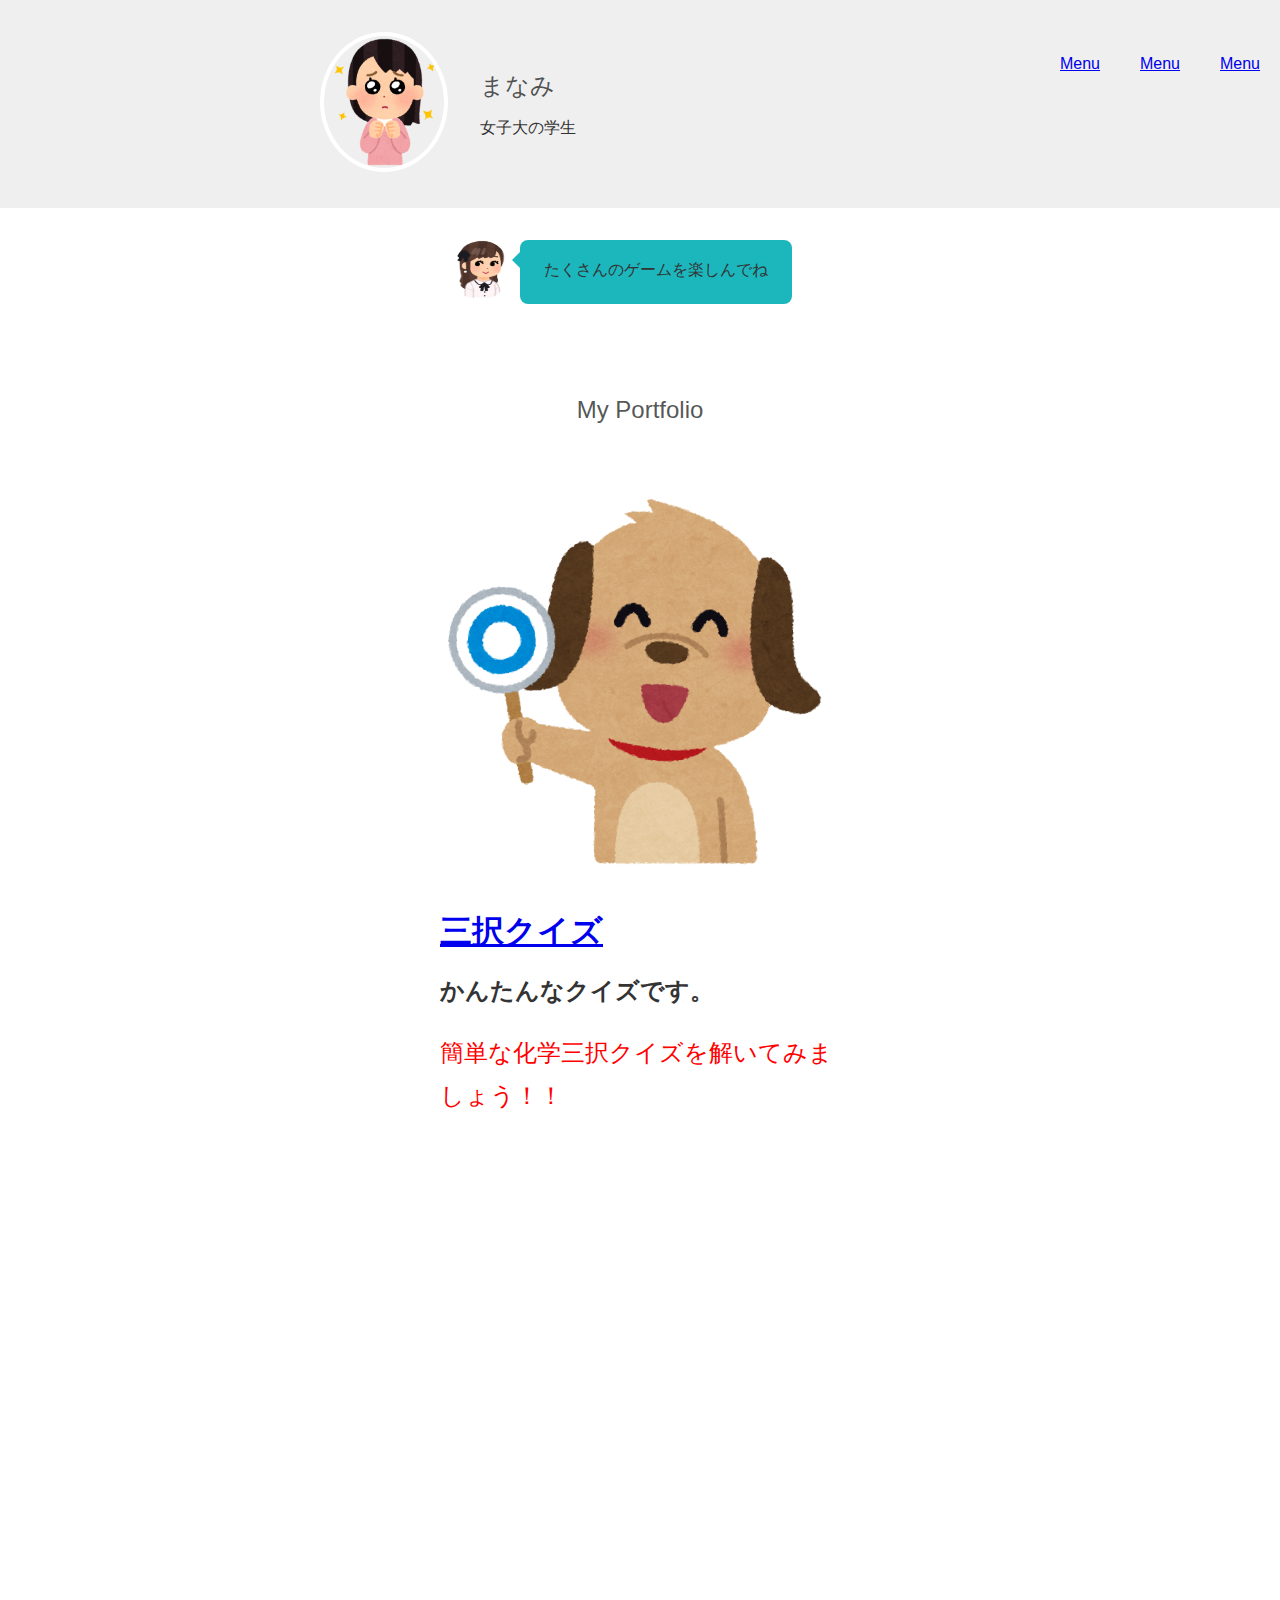
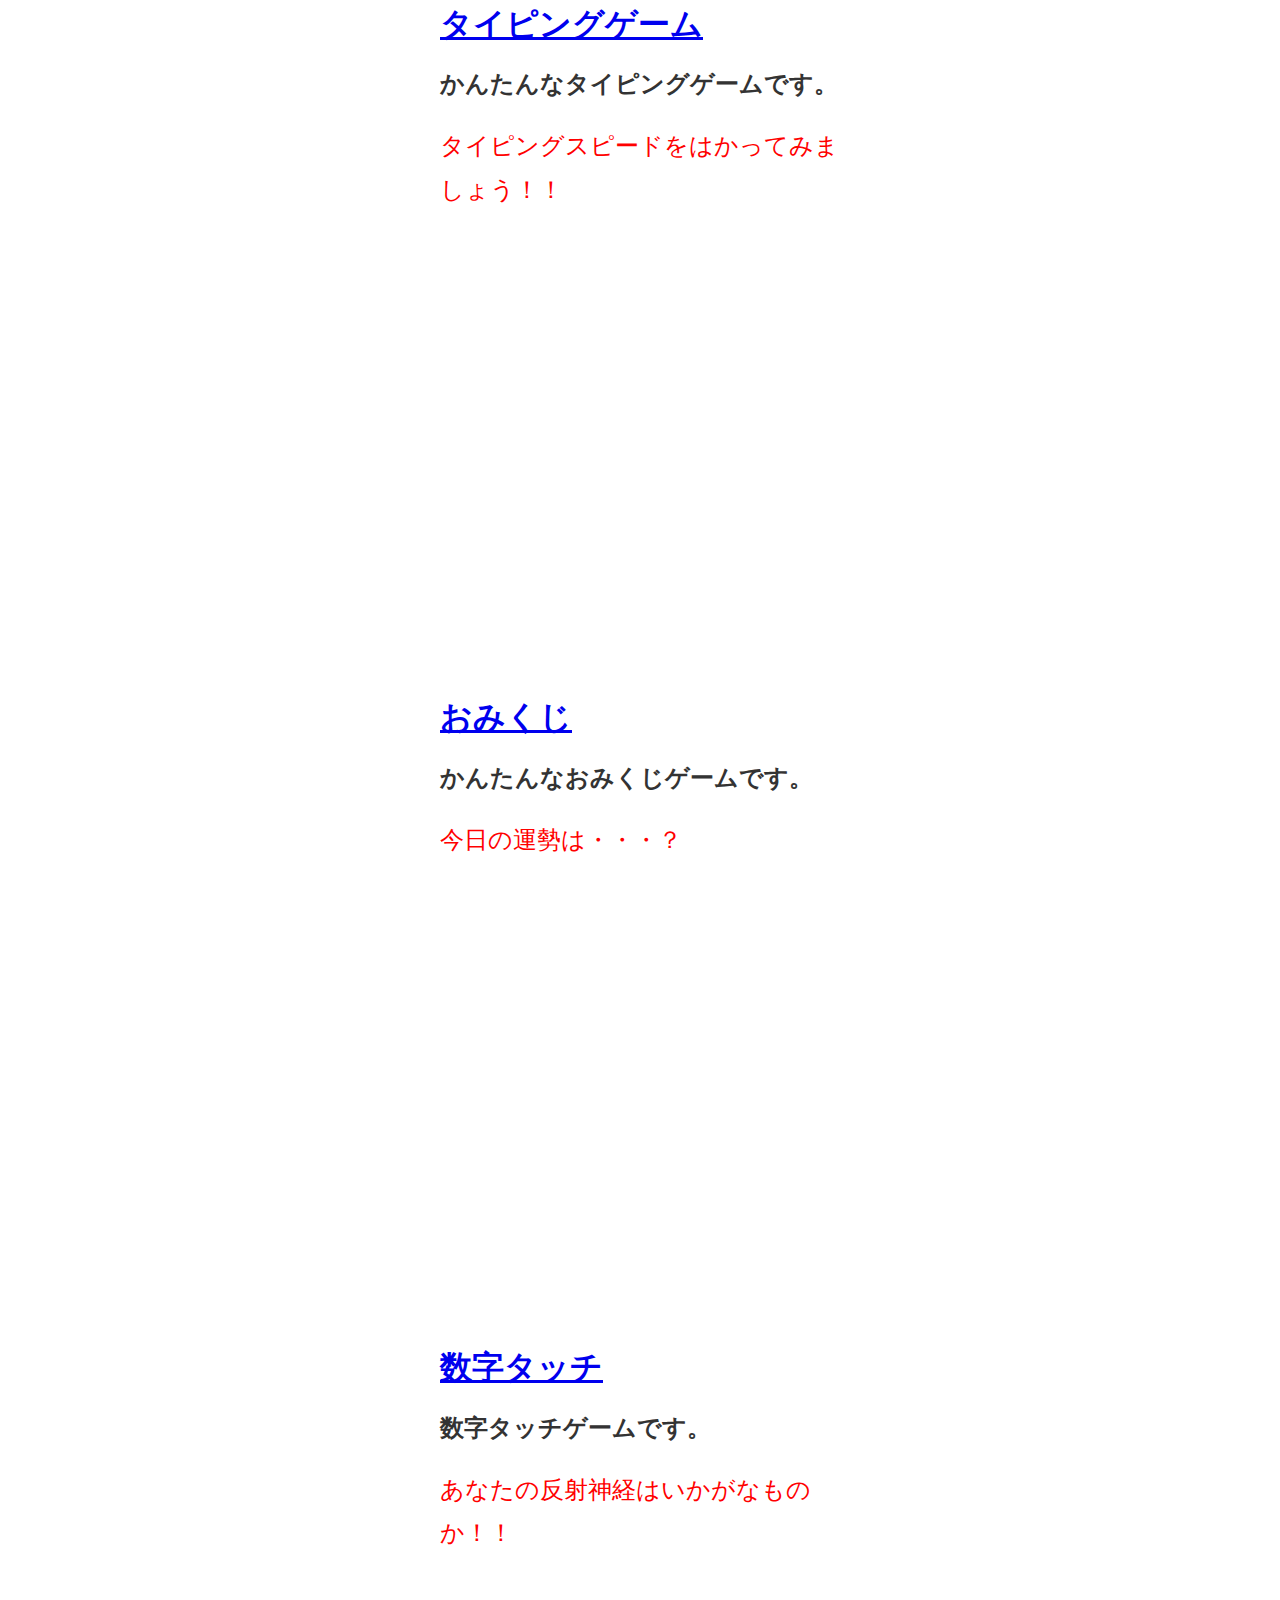
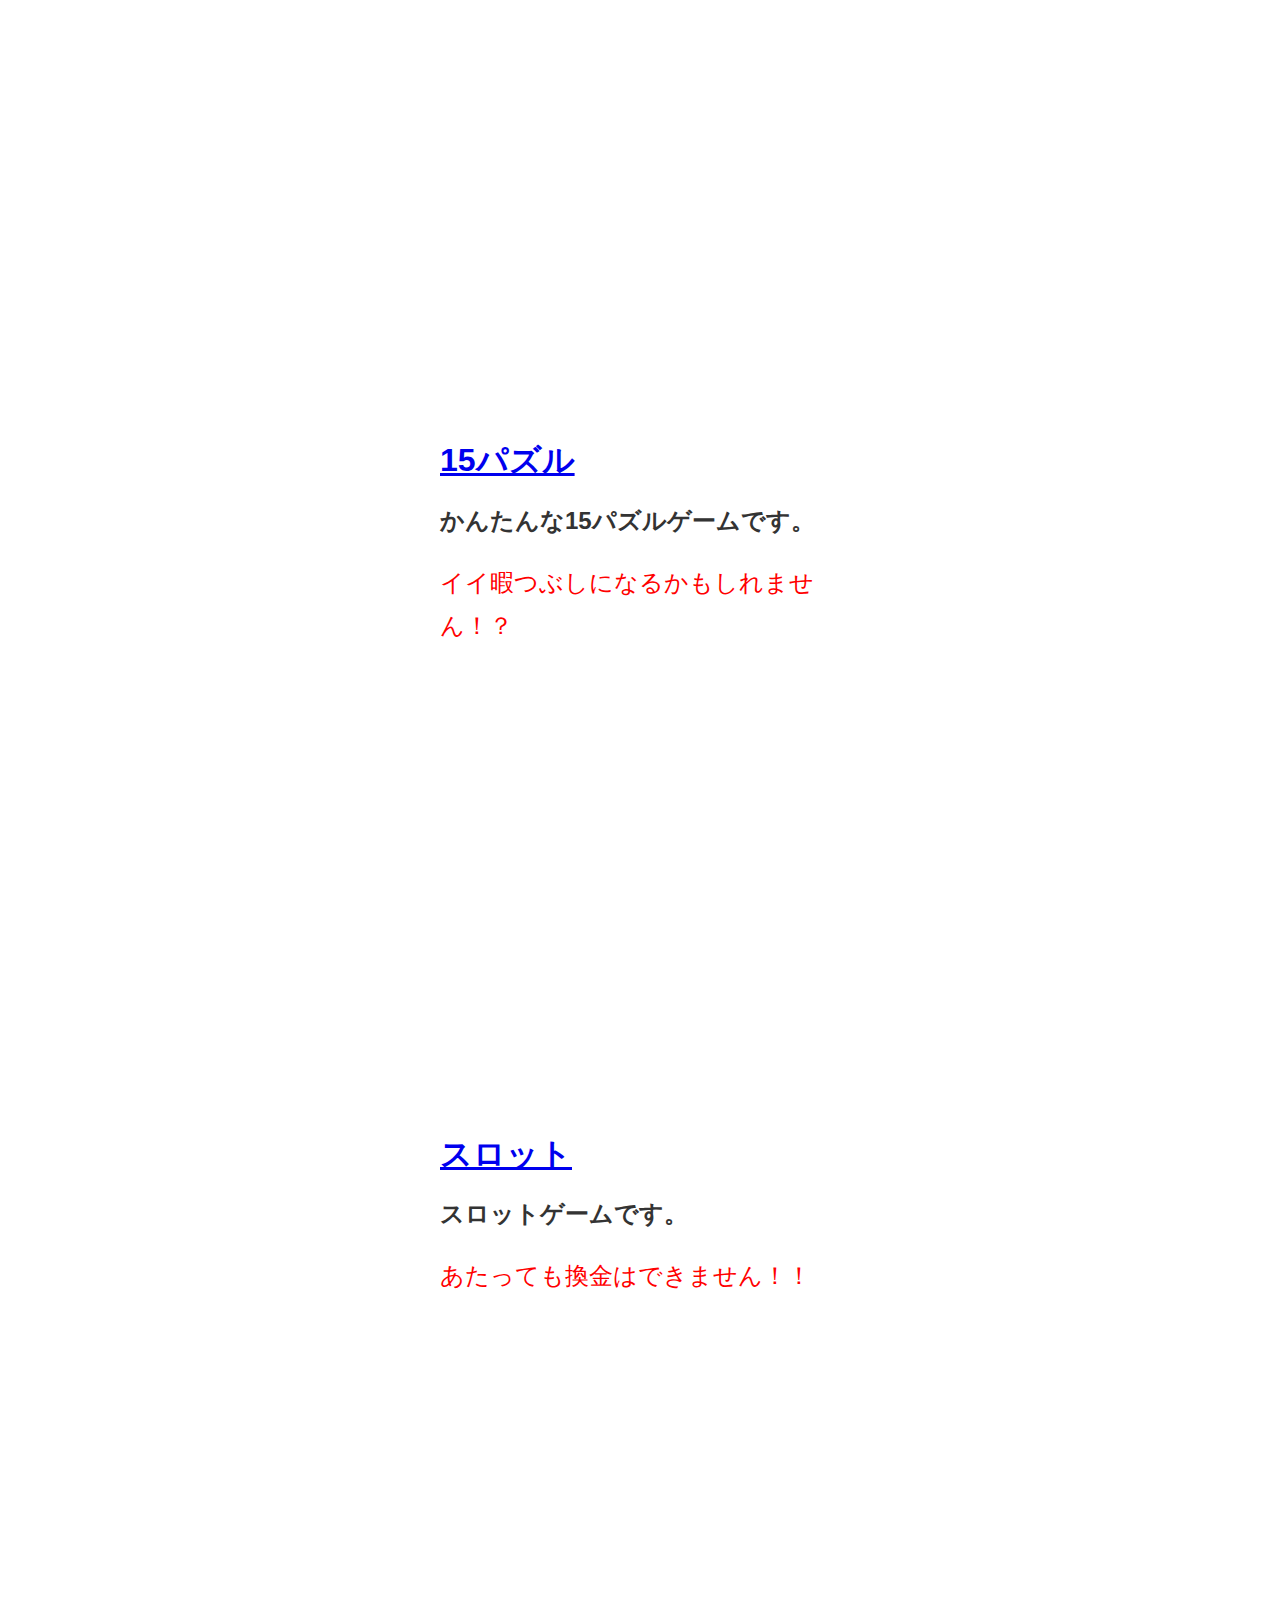
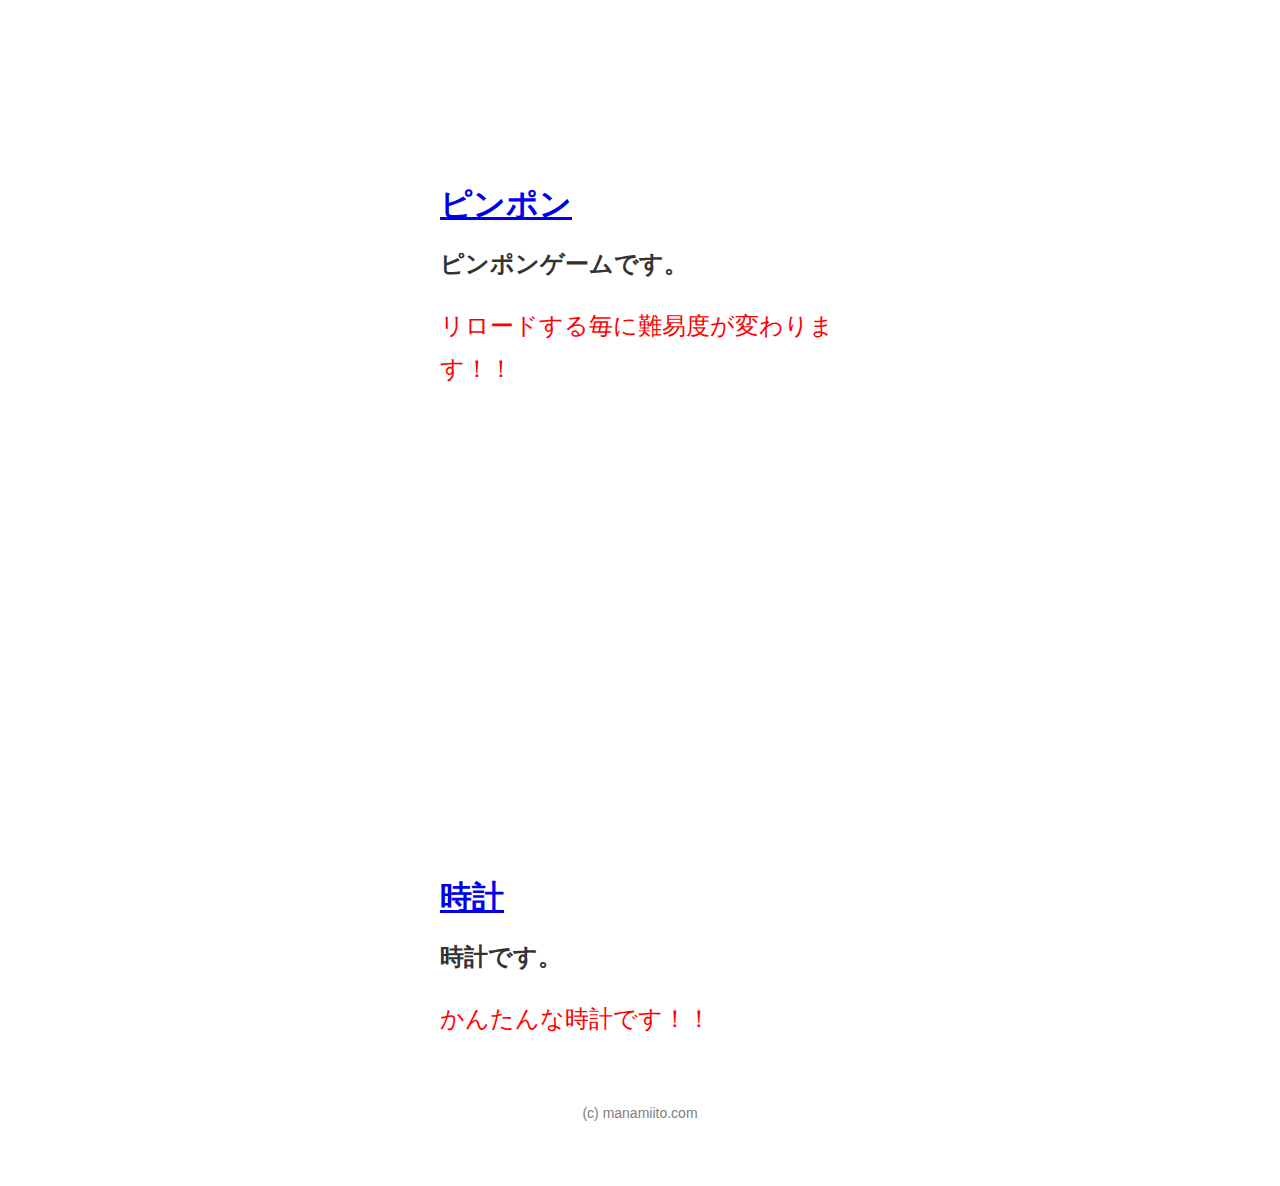
<file: index.html>
<!DOCTYPE html>
<html lang="ja">
<head>
    <!-- 文章宣言 -->
    <meta charset="utf-8">
    <meta name="viewport" content="width=device-width, initial-scale=1">
    <title>まなみのポートフォリオサイト</title>
    <!-- アイコンの設定 -->
    <link rel="icon" href="deer.ico"> 
    <!-- 検索エンジンが使用 -->
    <meta name="description" content="まなみのポートフォリオ">
    <!-- アイコンの取り込み -->
    <link href="https://fonts.googleapis.com/icon?family=Material+Icons" rel="stylesheet">
    <!-- CSSの設定 -->
    <link rel="stylesheet" href="css/style.css">
</head>

<body>
    <!-- ヘッダー部分 -->
    <header>
        <div class="container">
            <div class="icon">
                <!-- プロフィール画像の設定 -->
                <img src="img/manami.png" width="120" hight="120" alt="まなみ">
            </div>
            <div class="info">
                <!-- プロフィールの説明 -->
                <h1>まなみ</h1>
                <p>女子大の学生</p>
                <!-- リンク先を決める -->
               
            </div>
        </div>
        <div class="logo"></div>
        
        <div class="pc-menu">
            <nav>
                <ul>
                <li><a href="#">Menu</a></li>
                <li><a href="#">Menu</a></li>
                <li><a href="#">Menu</a></li>
                </ul>
            </nav>
        </div>
        
    <div class="sp-menu">
        <span class="material-icons" id="open">menu</span>
    </div>

    </header>
    <div class="overlay">
        <span class="material-icons" id="close">close</span>
        <nav>
            <ul>
            <li><a href="#">Menu</a></li>
            <li><a href="#">Menu</a></li>
            <li><a href="#">Menu</a></li>
            </ul>
        </nav>
    </div>

    <!-- 吹き出し -->
    <div class="coment">
        <ul class="messages">
            <li class="leftside">
                <div class="pic">
                    <img src="img/hukidasi.png">
                </div>
                <div class="text">
                    たくさんのゲームを楽しんでね
                </div>
            </li>
        </ul>
    </div>        
    
    <!-- 作品紹介 -->
    <section class="works">
        
    <h1>My Portfolio</h1>
        
        
    <!-- １つ目の紹介（三択クイズ） -->
    <section>
        <div class="gazo">
            <img src="img/quiz.png" width="400" height="400" alt="クイズ">
            <h1>
                <a href="https://manamiworld.github.io/myquiz/">三択クイズ</a>
            </h1>
            <h2>かんたんなクイズです。</h2>
            <p>簡単な化学三択クイズを解いてみましょう！！</p>
        </div>
    </section>  
                
    <!-- 2つ目の紹介（タイピングゲーム） -->
    <section>
        <div class="gazo">
            <img src="img/typing.png" width="400" height="400" alt="パソコン">
            <h1>
                <a href="https://manamiworld.github.io/typing/">タイピングゲーム</a>
            </h1>
            <h2>かんたんなタイピングゲームです。</h2>
            <p>タイピングスピードをはかってみましょう！！</p>
        </div>
    </section>
                        
    <!-- 3つ目の紹介（おみくじゲーム） -->
    <section>
        <div class="gazo">
            <img src="img/omikuji.png" width="400" height="400" alt="おみくじ">
            <h1>
                <a href="https://manamiworld.github.io/omikuji/">おみくじ</a>
            </h1>
            <h2>かんたんなおみくじゲームです。</h2>
            <p>今日の運勢は・・・？</p>
        </div>
    </section>

    <!-- 4つ目の紹介（数字タッチゲーム） -->
    <section>
        <div class="gazo">
            <img src="img/job_suugakusya_woman.png" width="400" height="400" alt="数字タッチ">
            <h1>
                <a href="https://manamiworld.github.io/number3times/">数字タッチ</a>
            </h1>
            <h2>数字タッチゲームです。</h2>
            <p>あなたの反射神経はいかがなものか！！</p>
        </div>
    </section>

  <!-- 5つ目の紹介（15パズルゲーム） -->
  <section>
    <div class="gazo">
        <img src="img/jigsaw_puzzle.png" width="400" height="400" alt="15パズル">
        <h1>
            <a href="https://manamiworld.github.io/15puzzle">15パズル</a>
        </h1>
        <h2>かんたんな15パズルゲームです。</h2>
        <p>イイ暇つぶしになるかもしれません！？</p>
    </div>
</section>

 <!-- 6つ目の紹介（スロットゲーム） -->
 <section>
    <div class="gazo">
        <img src="img/slot.png" width="400" height="400" alt="スロット">
        <h1>
            <a href="https://manamiworld.github.io/slot/">スロット</a>
        </h1>
        <h2>スロットゲームです。</h2>
        <p>あたっても換金はできません！！</p>
    </div>
</section>

<!-- 7つ目の紹介（ピンポンゲーム） -->
<section>
    <div class="gazo">
        <img src="img/pinpon.png" width="400" height="400" alt="ピンポン">
        <h1>
            <a href="https://manamiworld.github.io/MyPong">ピンポン</a>
        </h1>
        <h2>ピンポンゲームです。</h2>
        <p>リロードする毎に難易度が変わります！！</p>
    </div>
</section>

 <!-- 8つ目の紹介（時計） -->
 <section>
    <div class="gazo">
        <img src="img/jikan_tobu.png" width="400" height="400" alt="時計">
        <h1>
            <a href="https://manamiworld.github.io/clock/">時計</a>
        </h1>
        <h2>時計です。</h2>
        <p>かんたんな時計です！！</p>
    </div>
</section>
    
                        
    <!-- タブの設定 （今考え中）-->
    <!-- <div class="tab">
        <ul class="menu">
            <li><a href="#" class="active" data-id="about"><span class="material-icons">home</span> サイトの概要</a></li>
            <li><a href="#" data-id="service"><span class="material-icons">info</span> サービス内容</a></li>
            <li><a href="#" data-id="contact"><span class="material-icons">call</span> お問い合わせ</a></li>
        </ul>

        <section class="content active" id="about">
            サイトの概要サイトの概要
        </section>
        <section class="content" id="service">
            サービス内容サービス内容
        </section>
        <section class="content" id="contact">
            お問い合わせお問い合わせ
        </section>
    </div> -->

    
    <!-- フッターの設定 -->
    <footer>
        <p>(c) manamiito.com</p>
    </footer>
    
    <!-- javascriptの読み込み -->
    <script src="js/main.js"></script>
</body>
    
</html>
</file>
<file: css/style.css>
/* h1の文字の色 */
h1 {
  color: rgba(10, 11, 12, 0.712);
}

/* bodyの設定 */
body {
  color: #333;
  font-family: Verdana, Geneva, sans-serif;
  margin: 0;
}

/* ヘッダーの設定 */
header {
  background-color: #efefef;
  padding-top: 32px;
  padding-bottom: 32px;
  display: flex;
}

header h1 {
  margin: 0;
  font-size: 22px;
  line-height: 64px;
}

/* ヘッダーの設定 */
.container {
  width: 400px;
  margin-left: auto;
  /* margin-right: auto; */
  display: flex;
  align-items: center;
}

/* メニューの設定 */
.sp-menu {
  margin-left: auto;
}

.sp-menu #open {
  font-size: 32px;
  line-height: 64px;
  cursor: pointer;
}

.sp-menu #open.hide {
  display: none;
}

main {
  padding: 0 16px;
}

.overlay {
  position: fixed;
  top: 0;
  bottom: 0;
  right: 0;
  left: 0;
  background: rgba(255, 255, 255, 0.95);
  text-align: center;
  padding: 64px;
  opacity: 0;
  pointer-events: none;
  transition: opacity .6s;
}

.overlay.show {
  opacity: 1;
  pointer-events: auto;
}

.overlay #close {
  position: absolute;
  top: 16px;
  right: 16px;
  font-size: 32px;
  cursor: pointer;
}

.overlay ul {
  list-style-type: none;
  margin: 0;
  padding: 0;
}

.overlay li {
  margin-top: 24px;
  opacity: 0;
  transform: translateY(16px);
  transition: opacity .3s, transform .3s;
}

.overlay.show li {
  opacity: 1;
  transform: none;
}

.overlay.show li:nth-child(1) {
  transition-delay: .1s;
}

.overlay.show li:nth-child(2) {
  transition-delay: .2s;
}

.overlay.show li:nth-child(3) {
  transition-delay: .3s;
}

.pc-menu {
  display: none;
}

@media (min-width: 600px) {
  .pc-menu {
    display: block;
    margin-left: auto;
  }

  .pc-menu ul {
    list-style-type: none;
    margin: 0;
    padding: 0;
    display: flex;
  }

  .pc-menu a {
    display: block;
    width: 80px;
    line-height: 64px;
    text-align: center;
  }

  .pc-menu a:hover {
    background: #f2f2f2;
  }

  .sp-menu {
    display: none;
  }
}

/* アイコンの設定 */
.icon img {
  border-radius: 50%;
  border-width: 4px;
  border-style: solid;
  border-color: white;
}

/* プロフィールの設定 */
.info {
  margin-left: 32px;
}

/* プロフィールの中のh1の設定 */
.info h1 {
  font-weight: normal;
  font-size: 24px;
  margin: 0;
}

/* プロフィールの中のpの設定 */
.info p {
  margin: 0;
  margin-bottom: 16px;
}

/* リストを横並びにする */
.info ul {
  margin: 0;
  padding: 0;
  list-style-type: none;
  display: flex;
}

.info ul li {
  margin-right: 8px;
}



/* 作品紹介 */
.works {
  width: 400px;
  margin-left: auto;
  margin-right: auto;
}

.works > h1 {
  font-weight: normal;
  font-size: 24px;
  text-align: center;
  margin-top: 60px;
  margin-bottom: 60px;
}

.works > section {
  margin-bottom: 60px;
}

.works >section > h1 {
  font-weight: normal;
}

.works > section > h1 > a {
  text-decoration: none;
}

.works p {
  line-height: 1.8;
}


/* 紹介文の説明 */
.gazo p {
  color: red;
  font-size: 24px;
}


/* 吹き出し */
.coment {
  width: 400px;
  margin-left: auto;
  margin-right: auto;
  padding: 32px;
}

.messages {
  margin: 0;
  padding: 0;
  list-style: none;
}

.messages li {
  display: flex;
}

.messages li+li {
  margin-top: 32px;
}

li.rightside {
  flex-direction: row-reverse;
}

.pic {
  width: 80px;
  text-align: center;
}

.pic img {
  width: 60px;
  height: 60px;
  border-radius: 50%;
}

.text {
  background: rgb(28, 183, 189);
  border-radius: 8px;
  padding: 16px 24px;
  max-width: 60%;
  line-height: 1.8;
  position: relative;
}

.text::before {
  content: '';
  width: 0;
  height: 0;
  border: 8px solid transparent;
  position: absolute;
}

.leftside .text::before {
  top: 12px;
  left: -16px;
  border-right-color: rgb(28, 183, 189);
}

.rightside .text::before {
  top: 12px;
  right: -16px;
  border-left-color: rgb(28, 183, 189);
}

/* 画像の出現方法 */
.gazo img {
  opacity: 0;
  transform: translateY(20px);
  transition: opacity .3s, transform .3s;
}

img.appear {
  opacity: 1;
  transform: translateY(0);
}

/* フッター */
footer p {
  text-align: center;
  font-size: 14px;
  margin-bottom: 60px;
  color: gray;
}

/* タブの設定 */
.tab {
  margin: 30px auto;
  width: 500px;
}

.menu {
  list-style: none;
  padding: 0;
  margin: 0 auto;
  display: flex;
  /* width: 800px; */
}

.menu li a {
  display: inline-block;
  width: 100px;
  text-align: center;
  padding: 8px 0;
  color: #333;
  text-decoration: none;
  border-radius: 4px 4px 0 0;
}

.menu li a.active {
  background: rgb(199, 193, 193);
  color: #fff;
}

.menu li a:not(active):hover {
  opacity: 0.5;
  transition: 0.4s;
}

.content.active {
  background: rgb(194, 185, 185);
  color: #fff;
  min-height: 150px;
  padding: 12px;
  display: block;
}

.content {
  display: none;
}
</file>
